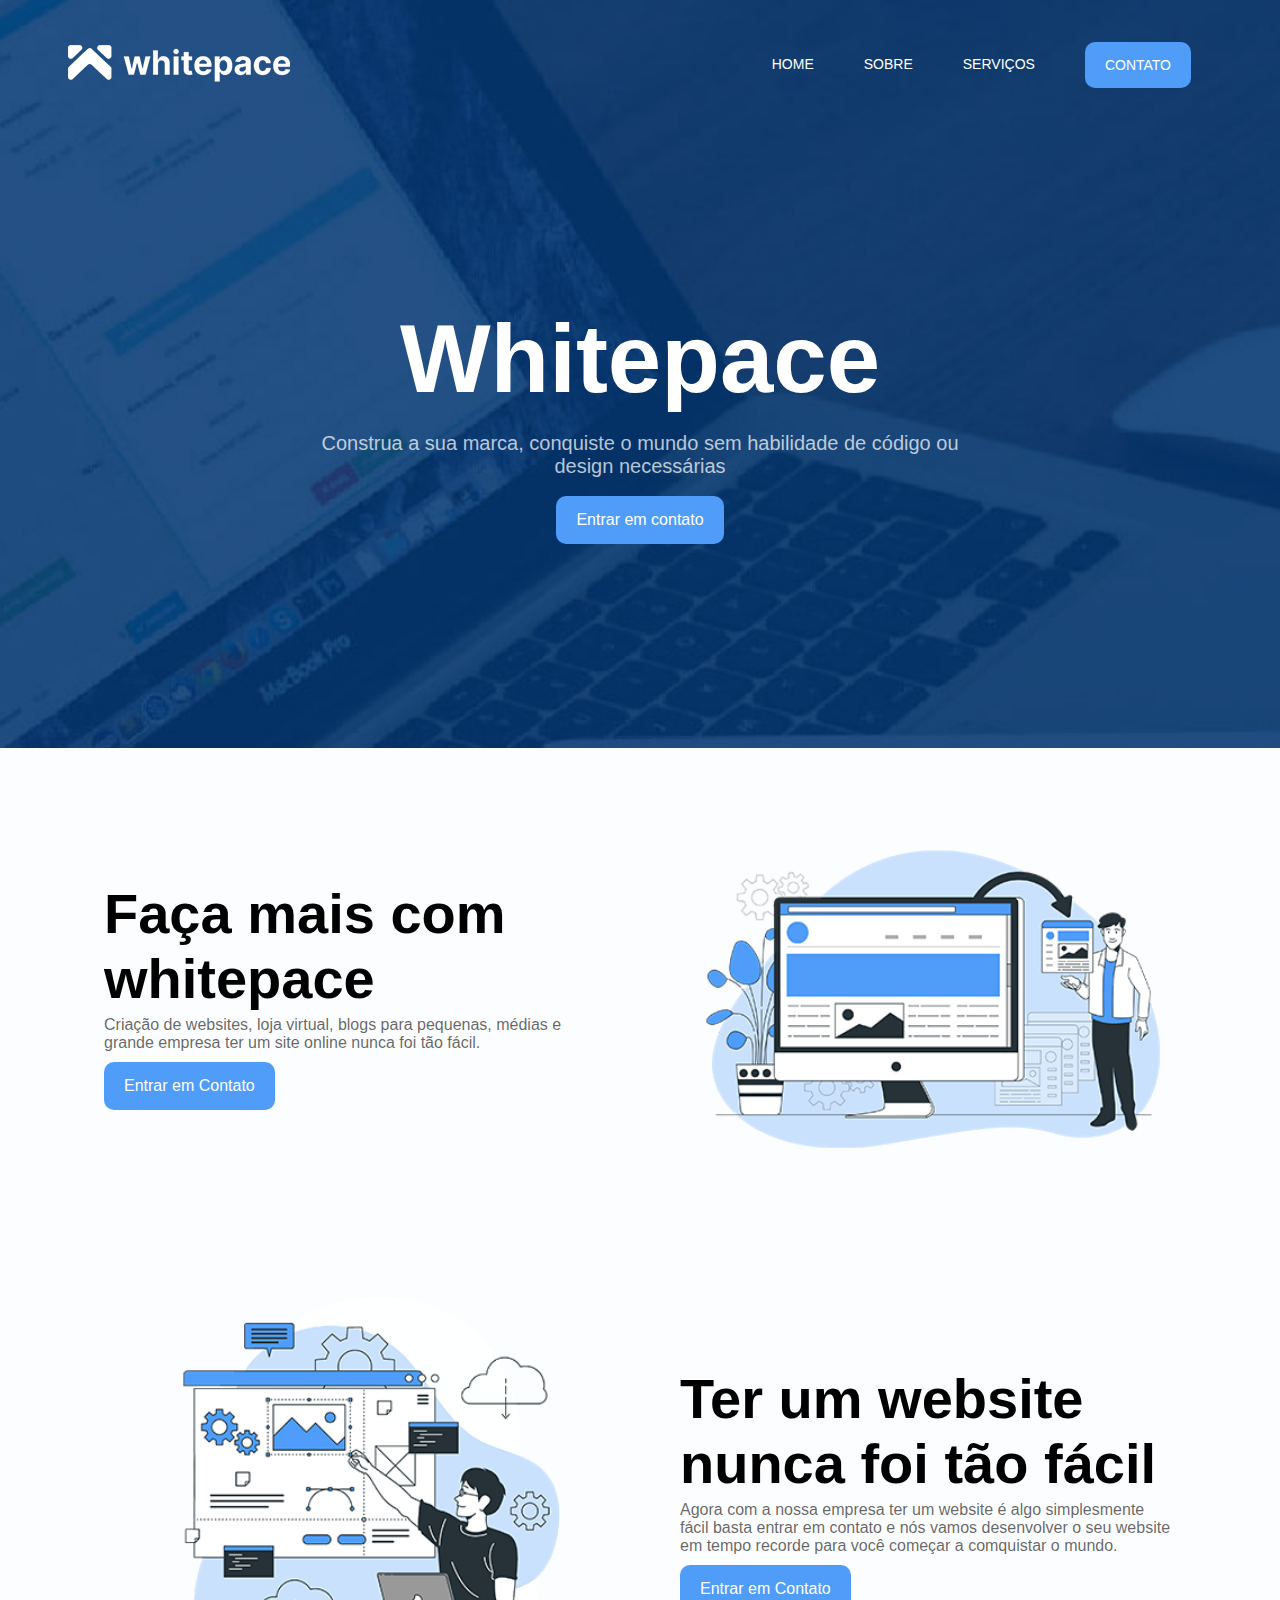
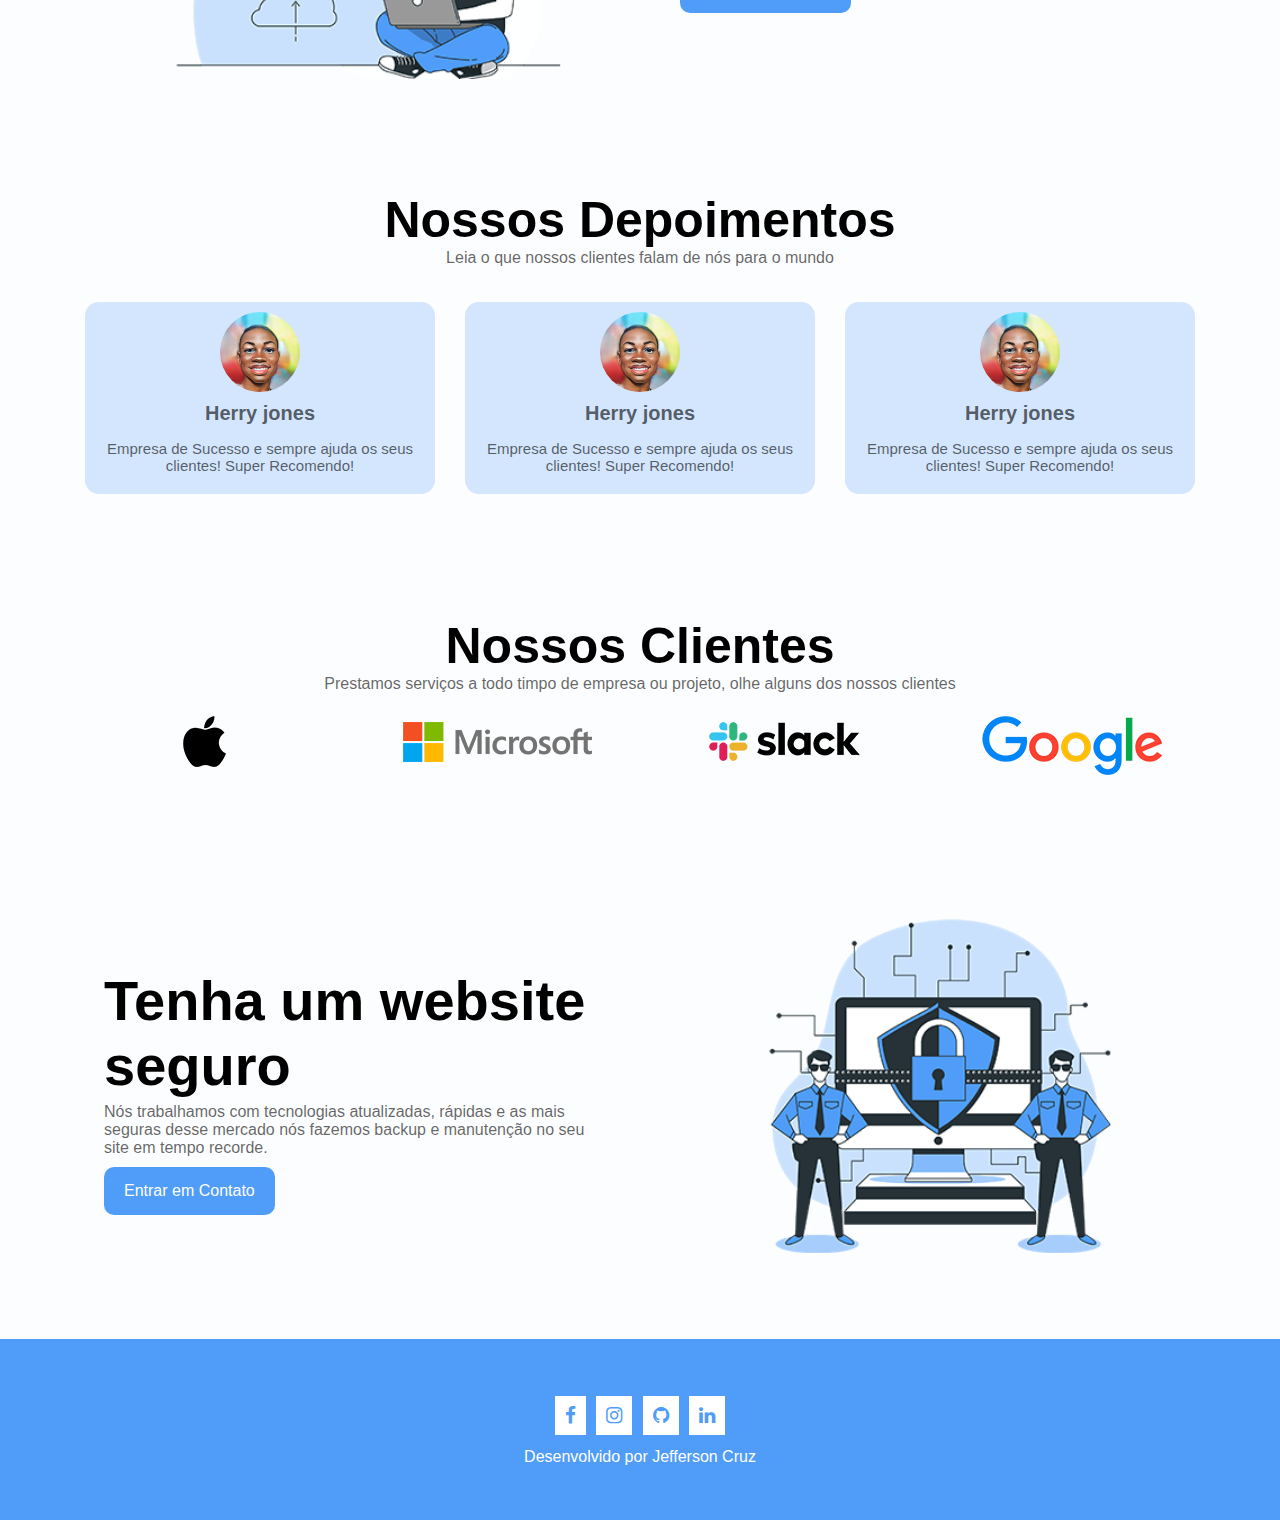
<file: index.html>
<!DOCTYPE html>
<html lang="pt-br">

<head>
    <meta charset="UTF-8">
    <meta name="viewport" content="width=device-width, initial-scale=1.0">
    <link rel="stylesheet" href="css/index.css">
    <link rel="stylesheet" href="https://cdnjs.cloudflare.com/ajax/libs/font-awesome/4.7.0/css/font-awesome.css"
        integrity="sha512-5A8nwdMOWrSz20fDsjczgUidUBR8liPYU+WymTZP1lmY9G6Oc7HlZv156XqnsgNUzTyMefFTcsFH/tnJE/+xBg=="
        crossorigin="anonymous" referrerpolicy="no-referrer" />
    <title>Website</title>
</head>

<body>

    <!-- header -->

    <header style="background-image: url('img/background-home.jpg');">
        <!-- container -->
        <div class="container">
            <nav>
                <a href="index.html">
                    <img src="img/logo.png" alt="Logo">
                </a>
                <ul class="ul">
                    <a href="index.html">Home</a>
                    <a href="sobre.html">Sobre</a>
                    <a href="servicos.html">Serviços</a>
                    <a class="btn" href="contato.html">Contato</a>
                    <div class="close-icon" onclick="closeMenu()">
                        <i class="fa fa-times-circle"></i>
                    </div>
                </ul>
                <div class="menu-icon" onclick="openMenu()">
                    <i class="fa fa-bars"></i>
                </div>
            </nav>
            <section class="banner">
                <div class="banner-text">
                    <h1>Whitepace</h1>
                    <p> Construa a sua marca, conquiste o mundo sem habilidade de código ou design necessárias</p>
                    <a href="contato.html" class="btn animate-btn">Entrar em contato</a>
                </div>

            </section>


        </div>
        <!-- end container -->
    </header>
    <!-- end header-->
    <!-- faca mais -->
    <section class="faca-mais">

        <!--Container-->
        <div class="container">
            <div class="faca-mais-text">
                <h3>Faça mais com whitepace</h3>
                <p>Criação de websites, loja virtual, blogs para pequenas, médias e grande empresa ter um site online
                    nunca foi tão fácil.</p>
                <a href="contato.html" class="btn animate-btn">Entrar em Contato</a>
            </div>
            <div class="faca-mais-img">
                <img src="img/img-1.png" alt="">
            </div>

        </div>
        <!-- end Container-->

    </section>
    <!-- end faca mais -->

    <!-- faca mais 2 -->
    <section class="faca-mais 2 ">

        <!--Container-->
        <div class="container">
            <div class="faca-mais-img">
                <img src="img/img-2.png" alt="">
            </div>
            <div class="faca-mais-text">
                <h3>Ter um website nunca foi tão fácil</h3>
                <p>Agora com a nossa empresa ter um website é algo simplesmente fácil basta entrar em contato e nós
                    vamos desenvolver o seu website
                    em tempo recorde para você começar a comquistar o mundo.
                </p>
                <a href="contato.html" class="btn animate-btn">Entrar em Contato</a>
            </div>
        </div>
        <!-- end Container-->
    </section>
    <!-- end faca mais 2-->

    <!--Depoimentos-->
    <section class="depoimentos">
        <div class="container">
            <h3>Nossos Depoimentos</h3>
            <p>Leia o que nossos clientes falam de nós para o mundo</p>
            <div class="cards">
                <!-- end card item 1 -->
                <div class="card-item 1">
                    <img src="img/me.jpg" alt="Matheus">
                    <p class="nome-user">Herry jones</p>
                    <p class="depoimento-user">
                        Empresa de Sucesso e sempre ajuda os seus clientes! Super Recomendo!
                    </p>
                </div>
                <!-- end card item 1 -->

                <!-- end card item 2 -->
                <div class="card-item 2">
                    <img src="img/me.jpg" alt="Matheus">
                    <p class="nome-user">Herry jones</p>
                    <p class="depoimento-user">
                        Empresa de Sucesso e sempre ajuda os seus clientes! Super Recomendo!
                    </p>
                </div>
                <!-- end card item 2 -->

                <!-- end card item 3 -->
                <div class="card-item 3">
                    <img src="img/me.jpg" alt="Matheus">
                    <p class="nome-user">Herry jones</p>
                    <p class="depoimento-user">
                        Empresa de Sucesso e sempre ajuda os seus clientes! Super Recomendo!
                    </p>
                </div>
                <!-- end card item 3 -->
            </div>
        </div>
    </section>
    <!-- End Depoimentos-->


    <!-- Clientes -->
    <section class="clientes">
        <div class="container">
            <h3>Nossos Clientes</h3>
            <p>Prestamos serviços a todo timpo de empresa ou projeto, olhe alguns dos nossos clientes</p>
            <div>
                <img src="img/apple.png" alt="">
                <img src="img/microsoft.png" alt="">
                <img src="img/slack.png" alt="">
                <img src="img/google.png" alt="">
            </div>
        </div>
    </section>
    <!-- end Clientes -->

    <!-- Faça Mais -->
    <section class="faca-mais">
        <!--Container-->
        <div class="container">
            <div class="faca-mais-text">
                <h3>Tenha um website seguro</h3>
                <p>Nós trabalhamos com tecnologias atualizadas, rápidas e as mais seguras desse mercado nós fazemos
                    backup e manutenção no seu site em tempo recorde.</p>
                <a href="contato.html" class="btn animate-btn">Entrar em Contato</a>
            </div>
            <div class="faca-mais-img">
                <img src="img/security.png" alt="">
            </div>
        </div>
        <!-- end Container-->
    </section>
    <!-- end faca mais -->

    <footer class="footer">
        <div class="container">
            <div class="links">
                <a href="#"> <i class="fa fa-facebook"></i></a>
                <a href="#"> <i class="fa fa-instagram" aria-hidden="true"></i></a>
                <a href="#"> <i class="fa fa-github"></i></a>
                <a href="#"> <i class="fa fa-linkedin"></i></a>
            </div>
            <p>Desenvolvido por Jefferson Cruz</p>
        </div>
    </footer>

    <script src="js/main.js"></script>
</body>

</html>
</file>
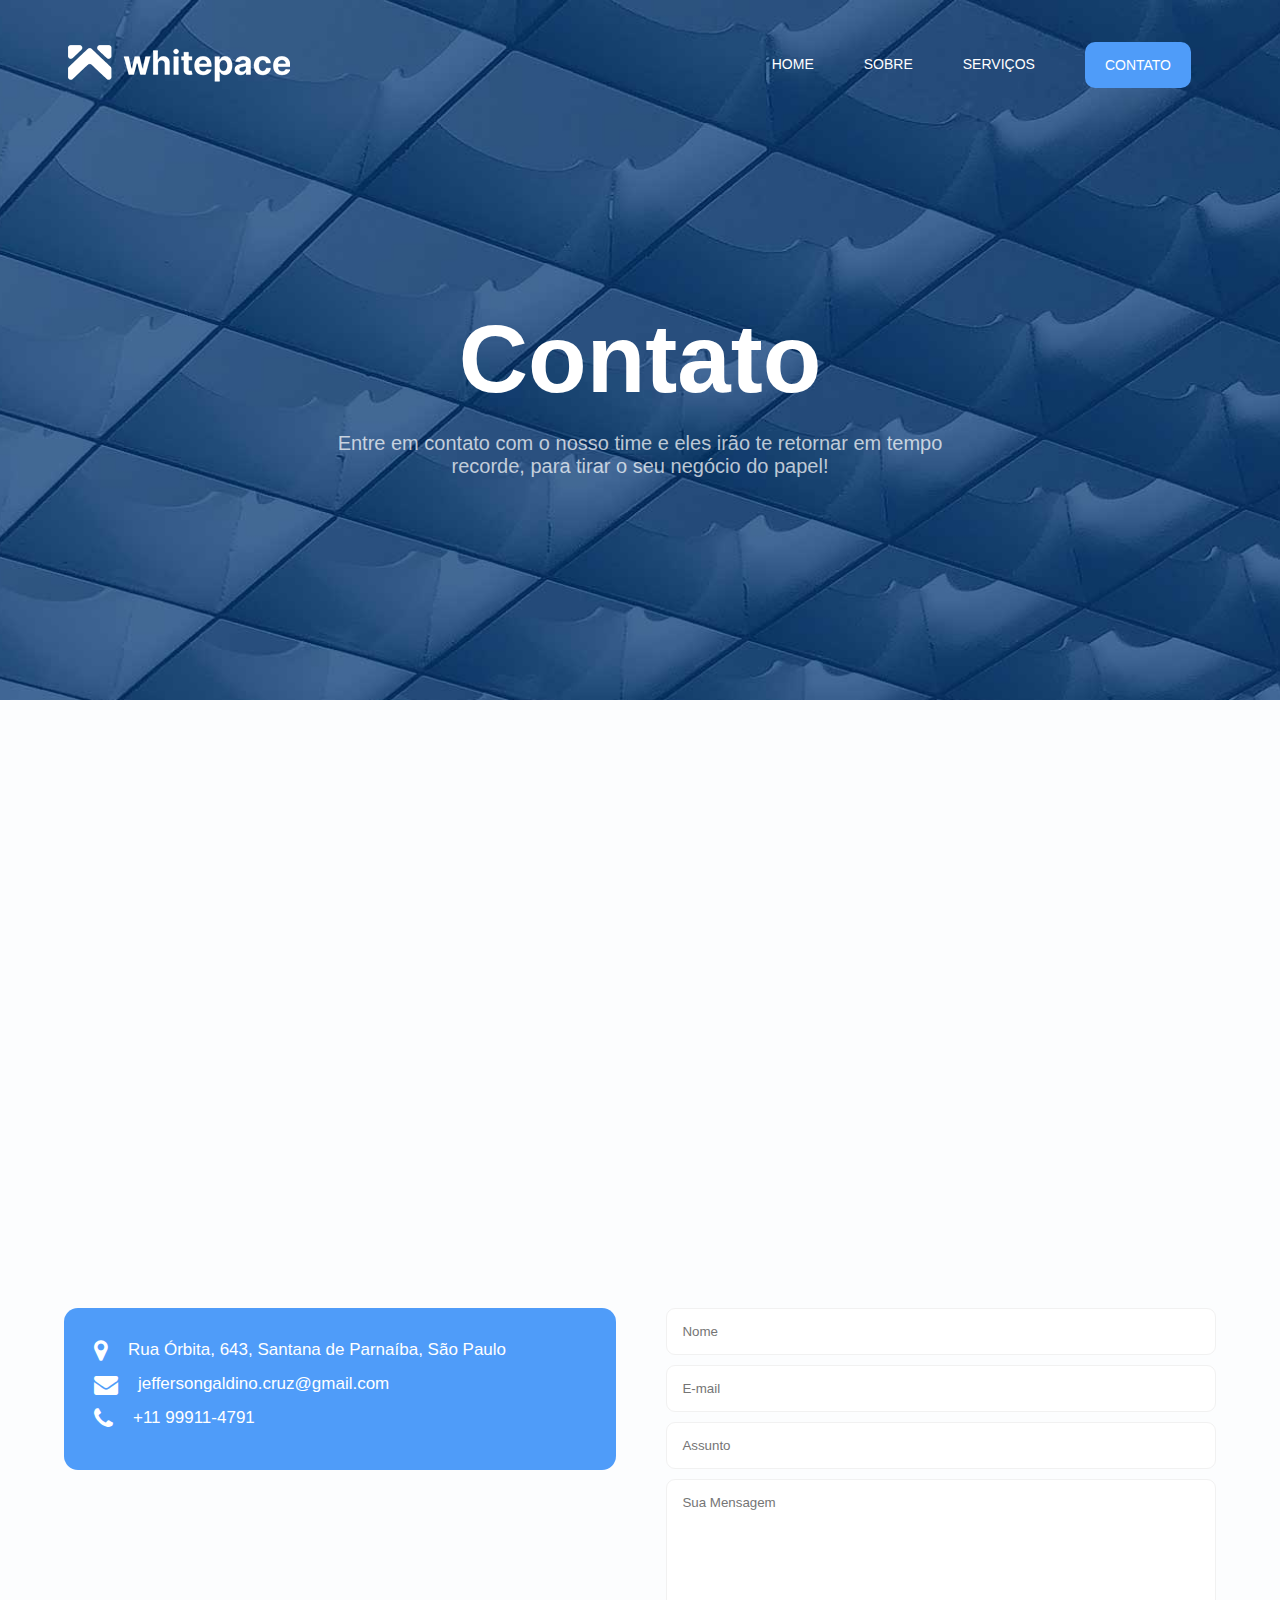
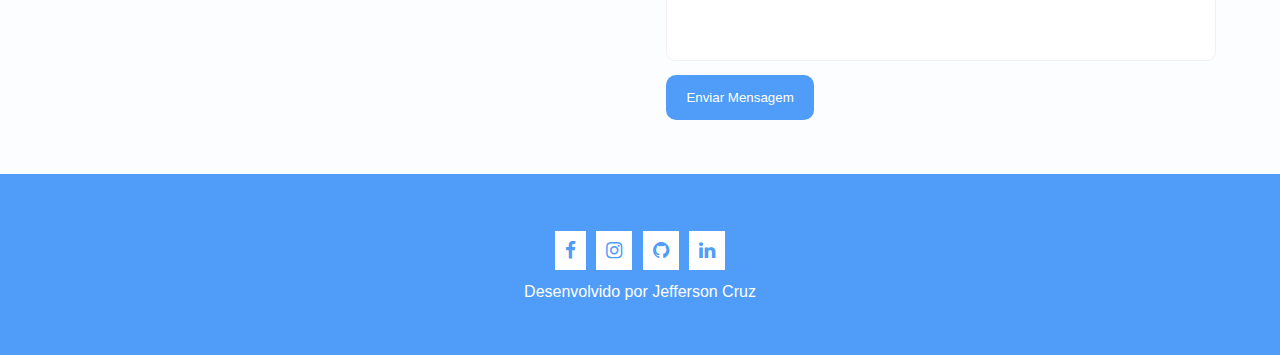
<file: contato.html>
<!DOCTYPE html>
<html lang="pt-br">

<head>
    <meta charset="UTF-8">
    <meta name="viewport" content="width=device-width, initial-scale=1.0">
    <link rel="stylesheet" href="css/index.css">
    <link rel="stylesheet" href="https://cdnjs.cloudflare.com/ajax/libs/font-awesome/4.7.0/css/font-awesome.css"
        integrity="sha512-5A8nwdMOWrSz20fDsjczgUidUBR8liPYU+WymTZP1lmY9G6Oc7HlZv156XqnsgNUzTyMefFTcsFH/tnJE/+xBg=="
        crossorigin="anonymous" referrerpolicy="no-referrer" />
    <title>Contato</title>
</head>

<body>

    <!-- header -->

    <header style="background-image: url('img/background-contacto.jpg');">
        <!-- container -->
        <div class="container">
            <nav>
                <a href="index.html">
                    <img src="img/logo.png" alt="Logo">
                </a>
                <ul class="ul">
                    <a href="index.html">Home</a>
                    <a href="sobre.html">Sobre</a>
                    <a href="servicos.html">Serviços</a>
                    <a class="btn" href="contato.html">Contato</a>
                    <div class="close-icon" onclick="closeMenu()">
                        <i class="fa fa-times-circle"></i>
                    </div>
                </ul>
                <div class="menu-icon" onclick="openMenu()">
                    <i class="fa fa-bars"></i>
                </div>
            </nav>
            <section class="banner">
                <div class="banner-text">
                    <h1>Contato</h1>
                    <p>Entre em contato com o nosso time e eles irão te retornar em tempo recorde, para tirar o seu negócio do papel!</p>
                </div>

            </section>
        </div>
        <!-- end container -->
    </header>
    <!-- end header-->

    <section class="contato">
        <div class="container">
            <div class="mapa">
                <iframe src="https://www.google.com/maps/embed?pb=!1m18!1m12!1m3!1d3661.1909902060506!2d-46.88088632388792!3d-23.417466956322986!2m3!1f0!2f0!3f0!3m2!1i1024!2i768!4f13.1!3m3!1m2!1s0x94cf1d80aa053f97%3A0x5003f89f3842dc88!2sR.%20da%20Orbita%2C%20643%20-%20Ch%C3%A1cara%20do%20Solar%20II%20(Fazendinha)%2C%20Santana%20de%20Parna%C3%ADba%20-%20SP%2C%2006531-095!5e0!3m2!1spt-BR!2sbr!4v1706127122919!5m2!1spt-BR!2sbr" width="100%" height="500px" style="border:0;" allowfullscreen="" loading="lazy" referrerpolicy="no-referrer-when-downgrade"></iframe>
            </div>
            <div class="contato-info">
                <div class="left-side">
                    <div>
                        <i class="fa fa-map-marker"></i>
                        <p>Rua Órbita, 643, Santana de Parnaíba, São Paulo</p>
                    </div>
                    <div>
                        <i class="fa fa-envelope"></i>
                        <p>jeffersongaldino.cruz@gmail.com</p>
                    </div>
                    <div>
                        <i class="fa fa-phone"></i>
                        <p>+11 99911-4791</p>
                    </div>

                </div>
                <div class="right-side">
                    <form action="">
                        <input type="text" placeholder="Nome" required>
                        <input type="email" placeholder="E-mail" required>
                        <input type="text" placeholder="Assunto" required>
                        <textarea cols="30" rows="10" placeholder="Sua Mensagem" required></textarea>
                        <button class="btn">Enviar Mensagem</button>
                    </form>

                </div>
            </div>
        </div>
    </section>

    <footer class="footer">
        <div class="container">
            <div class="links">
                <a href="#"> <i class="fa fa-facebook"></i></a>
                <a href="#"> <i class="fa fa-instagram" aria-hidden="true"></i></a>
                <a href="#"> <i class="fa fa-github"></i></a>
                <a href="#"> <i class="fa fa-linkedin"></i></a>
            </div>
            <p>Desenvolvido por Jefferson Cruz</p>
        </div>
    </footer>

    <script src="js/main.js"></script>
</body>

</html>
</file>
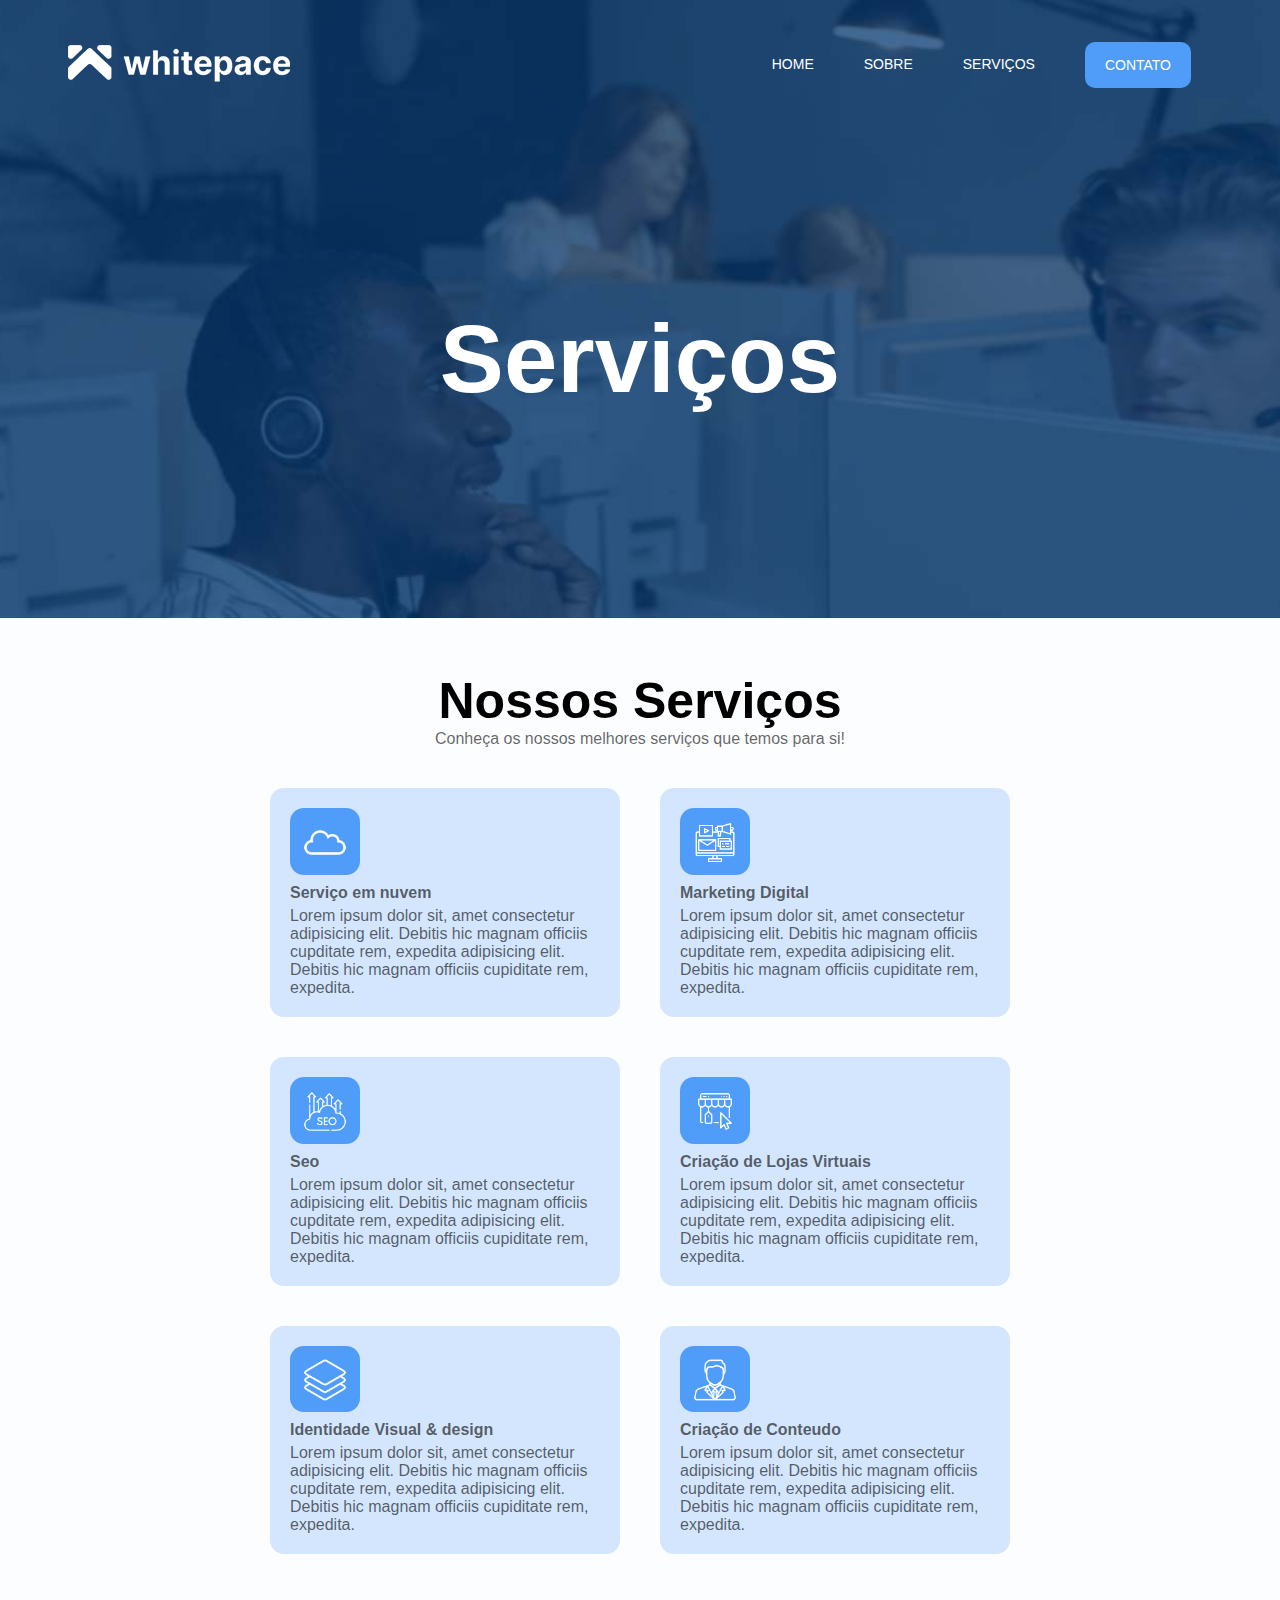
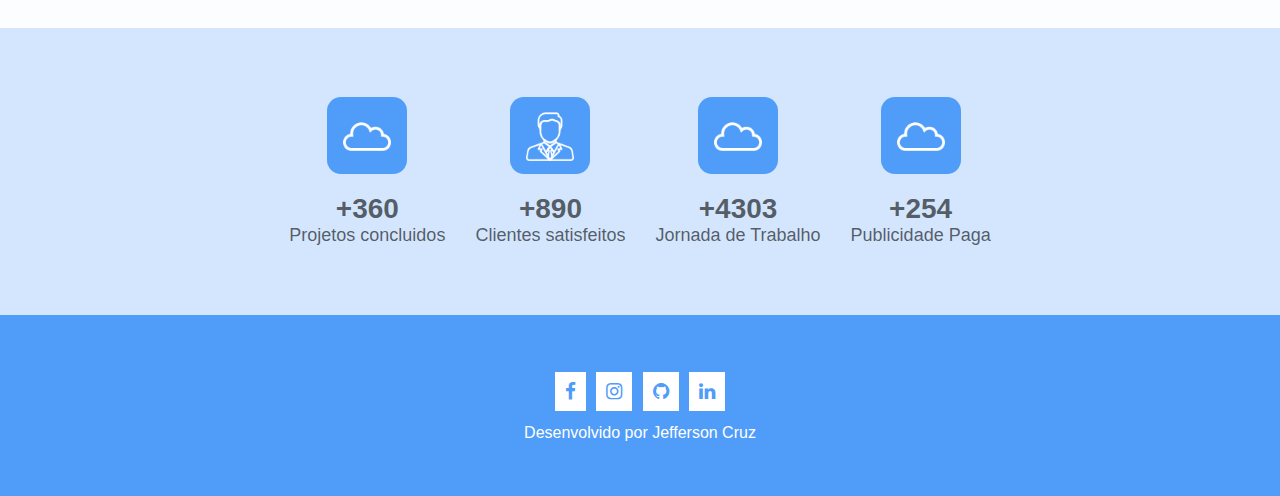
<file: servicos.html>
<!DOCTYPE html>
<html lang="pt-br">

<head>
    <meta charset="UTF-8">
    <meta name="viewport" content="width=device-width, initial-scale=1.0">
    <link rel="stylesheet" href="css/index.css">
    <link rel="stylesheet" href="https://cdnjs.cloudflare.com/ajax/libs/font-awesome/4.7.0/css/font-awesome.css"
        integrity="sha512-5A8nwdMOWrSz20fDsjczgUidUBR8liPYU+WymTZP1lmY9G6Oc7HlZv156XqnsgNUzTyMefFTcsFH/tnJE/+xBg=="
        crossorigin="anonymous" referrerpolicy="no-referrer" />
    <title>Serviços</title>
</head>

<body>

    <!-- header -->

    <header style="background-image: url('img/background-servicos.jpg');">
        <!-- container -->
        <div class="container">
            <nav>
                <a href="index.html">
                    <img src="img/logo.png" alt="Logo">
                </a>
                <ul class="ul">
                    <a href="index.html">Home</a>
                    <a href="sobre.html">Sobre</a>
                    <a href="servicos.html">Serviços</a>
                    <a class="btn" href="contato.html">Contato</a>
                    <div class="close-icon" onclick="closeMenu()">
                        <i class="fa fa-times-circle"></i>
                    </div>
                </ul>
                <div class="menu-icon" onclick="openMenu()">
                    <i class="fa fa-bars"></i>
                </div>
            </nav>
            <section class="banner">
                <div class="banner-text">
                    <h1>Serviços</h1>
                </div>

            </section>
        </div>
        <!-- end container -->
    </header>
    <!-- end header-->

    <section class="servicos">
        <div class="container">
            <h3>Nossos Serviços</h3>
            <p>Conheça os nossos melhores serviços que temos para si!</p>
            <!-- rows cards -->
            <div class="rows-card">
                <!-- row card item 1 -->
                <div class="row-card-item">
                    <img src="img/cloud.png" alt="">
                    <p class="nome-servico"><strong>Serviço em nuvem</strong></strong></p>
                    <p class="descricao-servico">Lorem ipsum dolor sit, amet consectetur adipisicing elit. Debitis hic
                        magnam officiis
                        cupditate rem, expedita adipisicing elit. Debitis hic magnam officiis cupiditate rem, expedita.
                    </p>

                </div>
                <!-- end row card item 1 -->

                <!-- row card item 2 -->
                <div class="row-card-item">
                    <img src="img/digital-marketing.png" alt="">
                    <p class="nome-servico"><strong>Marketing Digital</strong></strong></p>
                    <p class="descricao-servico">Lorem ipsum dolor sit, amet consectetur adipisicing elit. Debitis
                        hic magnam officiis
                        cupditate rem, expedita adipisicing elit. Debitis hic magnam officiis cupiditate rem,
                        expedita.
                    </p>

                </div>
                <!-- end row card item 2 -->

                <!-- rows cards -->

                <!-- row card item 3 -->
                <div class="row-card-item">
                    <img src="img/seo.png" alt="">
                    <p class="nome-servico"><strong>Seo</strong></strong></p>
                    <p class="descricao-servico">Lorem ipsum dolor sit, amet consectetur adipisicing elit.
                        Debitis hic magnam officiis
                        cupditate rem, expedita adipisicing elit. Debitis hic magnam officiis cupiditate rem,
                        expedita.
                    </p>

                </div>
                <!-- end row card item 3 -->

                <!-- row card item 4 -->
                <div class="row-card-item">
                    <img src="img/virtual_store.png" alt="">
                    <p class="nome-servico"><strong>Criação de Lojas Virtuais</strong></strong></p>
                    <p class="descricao-servico">Lorem ipsum dolor sit, amet consectetur adipisicing elit.
                        Debitis hic magnam officiis
                        cupditate rem, expedita adipisicing elit. Debitis hic magnam officiis cupiditate rem,
                        expedita.
                    </p>

                </div>
                <!-- end row card item 4 -->

                <!-- row card item 5 -->
                <div class="row-card-item">
                    <img src="img/layer.png" alt="">
                    <p class="nome-servico"><strong>Identidade Visual & design</strong></strong></p>
                    <p class="descricao-servico">Lorem ipsum dolor sit, amet consectetur adipisicing elit.
                        Debitis hic magnam officiis
                        cupditate rem, expedita adipisicing elit. Debitis hic magnam officiis cupiditate rem,
                        expedita.
                    </p>

                </div>
                <!-- end row card item 5 -->

                <!-- row card item 6 -->
                <div class="row-card-item">
                    <img src="img/manager.png" alt="">
                    <p class="nome-servico"><strong>Criação de Conteudo</strong></strong></p>
                    <p class="descricao-servico">Lorem ipsum dolor sit, amet consectetur adipisicing elit.
                        Debitis hic magnam officiis
                        cupditate rem, expedita adipisicing elit. Debitis hic magnam officiis cupiditate rem,
                        expedita.
                    </p>

                </div>
                <!-- end row card item 6 -->


            </div>
            <!-- end rows cards-->
        </div>
    </section>

    <section class="dados">
        <div class="container">
            <!-- dados item -->
            <div class="dados-item">
                <img src="img/cloud.png" alt="">
                <p>
                    <strong>+360</strong><br>
                    Projetos concluidos
                </p>

            </div>
            <!-- end dados item -->

            <!-- dados item -->
            <div class="dados-item">
                <img src="img/manager.png" alt="">
                <p>
                    <strong>+890</strong><br>
                    Clientes satisfeitos
                </p>

            </div>
            <!-- end dados item -->

            <!-- dados item -->
            <div class="dados-item">
                <img src="img/cloud.png" alt="">
                <p>
                    <strong>+4303</strong><br>
                    Jornada de Trabalho
                </p>

            </div>
            <!-- end dados item -->

           <!-- dados item -->
           <div class="dados-item">
            <img src="img/cloud.png" alt="">
            <p>
                <strong>+254</strong><br>
                Publicidade Paga
            </p>

        </div>
        <!-- end dados item -->

        </div>
    </section>

    <footer class="footer">
        <div class="container">
            <div class="links">
                <a href="#"> <i class="fa fa-facebook"></i></a>
                <a href="#"> <i class="fa fa-instagram" aria-hidden="true"></i></a>
                <a href="#"> <i class="fa fa-github"></i></a>
                <a href="#"> <i class="fa fa-linkedin"></i></a>
            </div>
            <p>Desenvolvido por Jefferson Cruz</p>
        </div>
    </footer>

    <script src="js/main.js"></script>
</body>

</html>
</file>
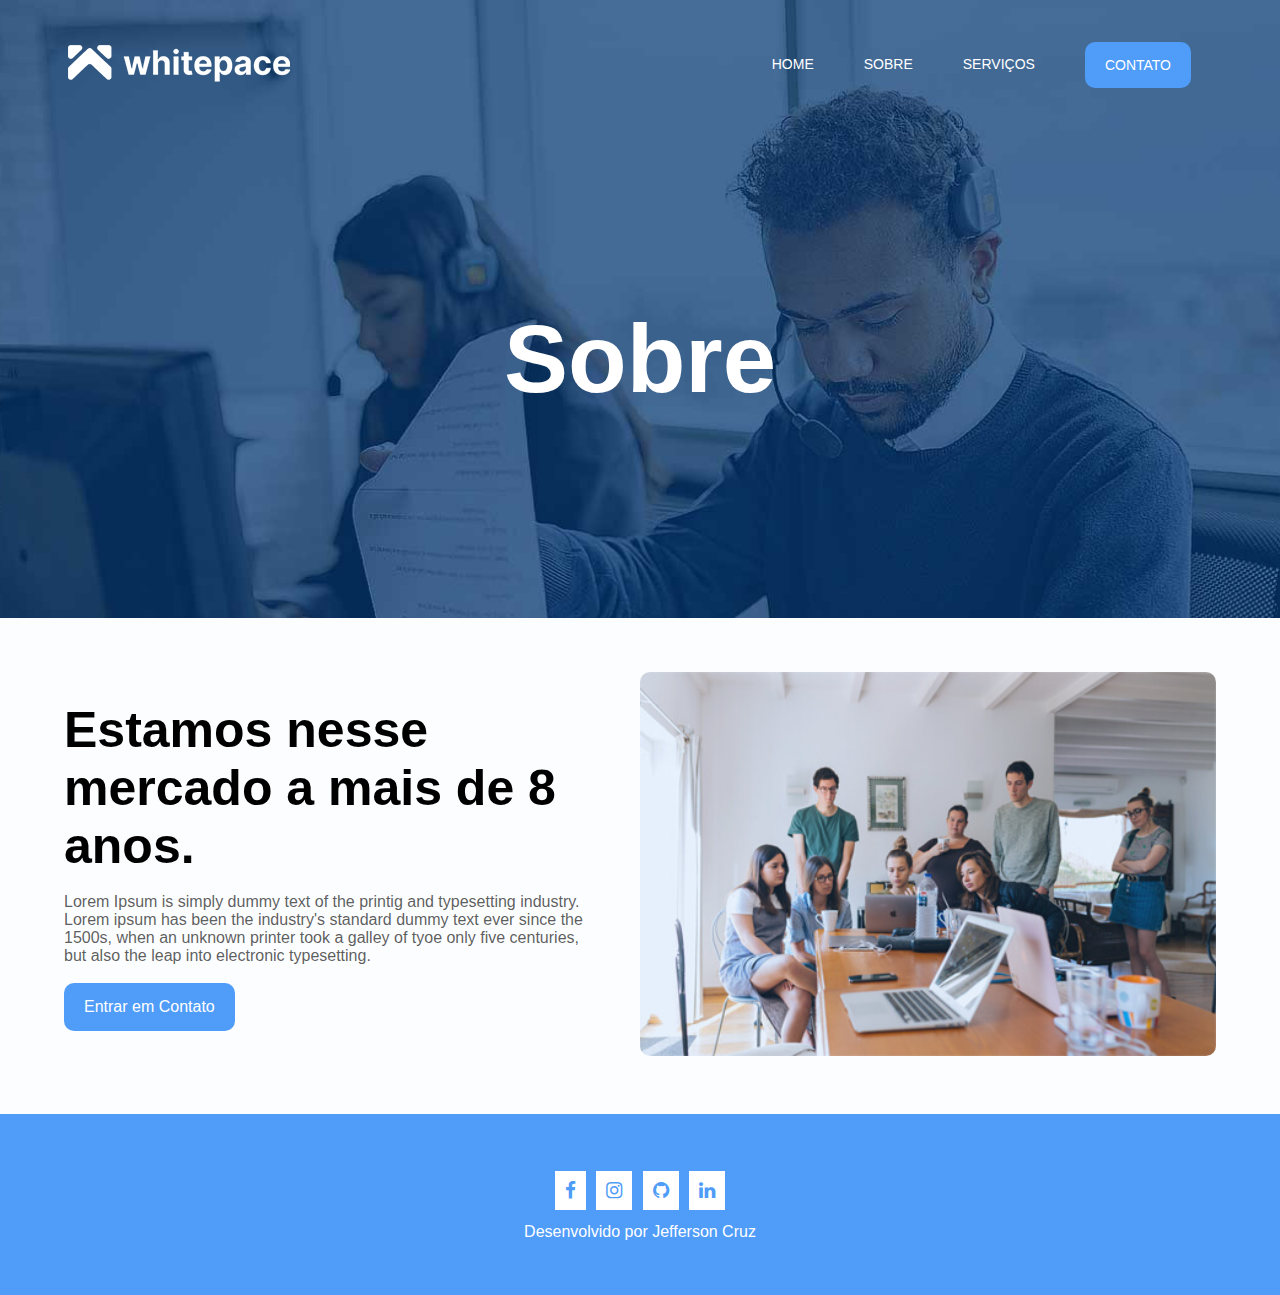
<file: sobre.html>
<!DOCTYPE html>
<html lang="pt-br">

<head>
    <meta charset="UTF-8">
    <meta name="viewport" content="width=device-width, initial-scale=1.0">
    <link rel="stylesheet" href="css/index.css">
    <link rel="stylesheet" href="https://cdnjs.cloudflare.com/ajax/libs/font-awesome/4.7.0/css/font-awesome.css"
        integrity="sha512-5A8nwdMOWrSz20fDsjczgUidUBR8liPYU+WymTZP1lmY9G6Oc7HlZv156XqnsgNUzTyMefFTcsFH/tnJE/+xBg=="
        crossorigin="anonymous" referrerpolicy="no-referrer" />
    <title>Sobre</title>
</head>

<body>

    <!-- header -->

    <header style="background-image: url('img/background-sobre1.jpg');">
        <!-- container -->
        <div class="container">
            <nav>
                <a href="index.html">
                    <img src="img/logo.png" alt="Logo">
                </a>
                <ul class="ul">
                    <a href="index.html">Home</a>
                    <a href="sobre.html">Sobre</a>
                    <a href="servicos.html">Serviços</a>
                    <a class="btn" href="contato.html">Contato</a>
                    <div class="close-icon" onclick="closeMenu()">
                        <i class="fa fa-times-circle"></i>
                    </div>
                </ul>
                <div class="menu-icon" onclick="openMenu()">
                    <i class="fa fa-bars"></i>
                </div>
            </nav>
            <section class="banner">
                <div class="banner-text">
                    <h1>Sobre</h1>
                </div>

            </section>
        </div>
        <!-- end container -->
    </header>
    <!-- end header-->

    <section class="sobre">
        <div class="container">
            <div class="sobre-text">
                <h3>Estamos nesse mercado a mais de 8 anos.</h3>
                <p>Lorem Ipsum is simply dummy text of the printig and typesetting industry. Lorem ipsum has been the industry's standard dummy
                    text ever since the 1500s, when an unknown printer took a galley of tyoe only five centuries, but also the leap into electronic
                    typesetting.
                </p>
                <a href="contao.html" class="btn animate-btn">Entrar em Contato</a>

            </div>
            <div class="sobre-img">
                <img src="img/sobre.jpg" alt="Sobre">

            </div>
        </div>
    </section>

    <footer class="footer">
        <div class="container">
            <div class="links">
                <a href="#"> <i class="fa fa-facebook"></i></a>
                <a href="#"> <i class="fa fa-instagram" aria-hidden="true"></i></a>
                <a href="#"> <i class="fa fa-github"></i></a>
                <a href="#"> <i class="fa fa-linkedin"></i></a>
            </div>
            <p>Desenvolvido por Jefferson Cruz</p>
        </div>
    </footer>

    <script src="js/main.js"></script>
</body>

</html>
</file>
<file: css/index.css>
* {
    margin: 0;
    padding: 0;
    box-sizing: border-box;
    text-decoration: none;
    outline: none;
    font-family: Arial, Helvetica, sans-serif
}

body {
    background-color: #f1f6fc31;
}

section,
footer {
    padding: 54px 0;
}

h3 {
    font-size: 50px;
}

p {
    color: #0000009c;
}

.container {
    max-width: 1400px;
    margin: 0 auto;
    padding: 0 5%;
}

.btn {
    background-color: #4f9cf9;
    color: white;
    padding: 15px 20px;
    border-radius: 10px;
    cursor: pointer;
    display: inline-block;
    transition: 0.1s;
}

.btn:hover {
    background-color: #3580db;
}

.btn.animate-btn {
    animation: animate-outline 1s ease-out infinite;
}

@keyframes animate-outline {
    from {
        outline: 0px solid #4f9bf98a;

    }

    to {
        outline: 15px solid #4f9bf900;

    }
}

header {
    background-position: center;
    background-size: cover;
    background-attachment: fixed;
}

nav {
    display: flex;
    align-items: center;
    justify-content: space-between;
    padding-top: 30px;
}

nav ul {
    display: flex;
    align-items: center;
}

nav ul a {
    color: white;
    margin: 0 25px;
    text-transform: uppercase;
    font-size: 14px;
    display: block;
}

nav ul a:not(.btn)::after {
    content: "";
    background-color: #4f9cf9;
    height: 3px;
    width: 0%;
    display: block;
    margin: 0 auto;
    transition: 0.3s;
}

nav ul a:hover::after {
    width: 100%;
}

/* menu mobile */

nav .menu-icon {
    cursor: pointer;
    font-size: 25px;
    color: white;
    display: none;
}

nav .close-icon {
    display: none;
    font-size: 30px;
    color: white;
}

.banner {
    display: flex;
    justify-content: center;
}

.banner-text {
    margin: 150px;
    text-align: center;
    padding: 0 90px;
}

.banner .banner-text h1 {
    font-size: 96px;
    color: white;
}

.banner .banner-text p {
    font-size: 20px;
    color: #ffffffb7;
    font-weight: lighter;
    margin: 18px 0;
}

/* faca mais */
.faca-mais .container {
    display: flex;
    align-items: center;
}

.faca-mais .faca-mais-text {
    width: 50%;
    padding: 0 40px;
}

.faca-mais .faca-mais-text h3 {
    font-size: 56px;
}

.faca-mais .faca-mais-text p {
    margin: 5px 0 10px 0;
}

.faca-mais .faca-mais-img {
    width: 50%;
}

.faca-mais .faca-mais-img img {
    width: 100%;
}

.depoimentos h3 {
    text-align: center;
}

.depoimentos p {
    margin-bottom: 20px;
    text-align: center;
}

.cards {
    display: flex;
    justify-content: center;
    flex-wrap: wrap;
}

.depoimentos .card-item {
    background-color: #d3e6fd;
    margin: 15px;
    border-radius: 14px;
    text-align: center;
    width: 350px;
    transition: 0.3s;
}

.depoimentos .card-item img {
    border-radius: 100%;
    width: 80px;
    display: block;
    margin: 10px auto;
}

.depoimentos .card-item .nome-user {
    font-weight: 600;
    font-size: 20px;
    margin-bottom: 15px;
    transition: 0.3s;
}

.depoimentos .card-item .depoimento-user {
    font-size: 15px;
    padding: 0 15px;
    transition: 0.3s;
}

.depoimentos .card-item:hover {
    background-color: #4f9cf9;
    margin-top: -5px;
}

.depoimentos .card-item:hover .nome-user,
.depoimentos .card-item:hover .depoimento-user {
    color: white;
}

.clientes h3,
.clientes p {
    text-align: center;
}

.clientes .container div {
    display: flex;
    align-items: center;
    justify-content: space-around;
    flex-wrap: wrap;
}

.footer {
    background-color: #4f9cf9;
    text-align: center;
}

.footer i {
    color: #4f9cf9;
    font-size: 19px;
    background-color: white;
    padding: 10px;
    margin: 3px;
}

.footer p {
    margin-top: 10px;
    color: white;
}

.sobre .container {
    display: flex;
    align-items: center;
    justify-content: space-between;
}

.sobre .sobre-text {
    width: 50%;
    padding-right: 40px;
}

.sobre .sobre-text p {
    margin: 18px 0;
    color: #000000a6
}

.sobre .sobre-img {
    width: 50%;
}

.sobre .sobre-img img {
    width: 100%;
    border-radius: 10px;
}


/* pagina servicos */
.servicos h3 {
    text-align: center;
}

.servicos .container>p {
    text-align: center;
}

.servicos .rows-card {
    display: flex;
    justify-content: center;
    margin-top: 20px;
    flex-wrap: wrap;

}

.servicos .row-card-item {
    background-color: #d3e6fd;
    width: 350px;
    padding: 20px;
    border-radius: 14px;
    margin: 20px;
    transition: 0.3s;
}

.servicos .row-card-item:hover {
    background-color: #4f9cf9;
}

.servicos .row-card-item:hover p {
    color: white;
}

.servicos .row-card-item img {
    background-color: #4f9cf9;
    border-radius: 14px;
    width: 70px;
    padding: 9px;
}

.servicos .row-card-item p.nome-servico {
    margin: 5px 0;
    transition: 0.3s;
}

.servicos .row-card-item p.descricao-servico {
    transition: 0.3s;
}

/* end pagina servicos */

/* dados */

.dados {
    background-color: #d3e6fd;
}

.dados .container {
    display: flex;
    justify-content: center;
    flex-wrap: wrap;
}

.dados .dados-item {
    text-align: center;
    margin: 15px;
    color: #000000be;
}

.dados .dados-item img {
    background-color: #4f9cf9;
    border-radius: 14px;
    padding: 10px;
    margin-bottom: 15px;
    width: 80px;
}

.dados .dados-item p {
    font-size: 18px;
}

.dados .dados-item p strong {
    font-size: 28px;

}

/* end dados */

/* Pagina de Contato */

.contato-info {
    display: flex;
    justify-content: space-between;
    margin-top: 50px;
}

.contato-info .left-side {
    width: 50%;
    padding: 30px;
    background-color: #4f9cf9;
    border-radius: 14px;
    margin-right: 50px;
    height: fit-content;
}

.contato-info .left-side div {
    display: flex;
    align-items: center;
    margin-bottom: 10px;
}

.contato-info .left-side div i {
    font-size: 24px;
    margin-right: 20px;
    color: white;
}

.contato-info .left-side p {
    font-size: 17px;
    color: white;
}

.contato-info .right-side {
    width: 50%;
}

.contato-info .right-side input {
    display: block;
    width: 100%;
    margin-bottom: 10px;
    height: 47px;
    padding: 15px;
    border-radius: 9px;
    transition: 0.3s;
    border: 1px solid #f1f1f1;
    color: #212121;
    font-weight: lighter
}

.contato-info .right-side input:focus,
.container .right-side textarea:focus {
    border-color: #4f9cf9;
}

.contato-info .right-side textarea {
    border: 1px solid #f1f1f1;
    color: #212121;
    border-radius: 9px;
    margin-bottom: 10px;
    padding: 15px;
    width: 100%;
    transition: 0.3s;
    resize: none;
}

.contato-info .right-side button {
    border: none;
}

/* end pagina de contato */


@media(max-width: 830px) {
    .ul {
        position: fixed;
        top: 0;
        left: 0;
        background-color: #184b88;
        width: 100%;
        height: 100%;
        flex-direction: column;
        align-items: center;
        justify-content: center;
        clip-path: circle(0% at 100% 0);
        transition: 0.7s;
    }

    .ul.open {
        clip-path: circle(141.4% at 100% 0);
    }

    .ul a {
        margin: 10px 0;
        font-size: 16px;
    }

    nav .menu-icon {
        display: block;
    }

    nav .close-icon {
        display: block;
        position: absolute;
        top: 46px;
        right: 28px;
    }

    /* Pagina Resposiva */

    .faca-mais .faca-mais-text {
        margin-top: 10px;
        padding: 0 20px;
        order: 1;
    }

    .faca-mais .container {
        flex-direction: column;
    }

    .faca-mais .faca-mais-text h3 {
        font-size: 48px;
    }

    .faca-mais .faca-mais-text,
    .faca-mais .faca-mais-img {
        width: 100%;
    }

    /* banner responsivo */

    .banner .banner-text {
        padding: 0;
        margin: 80px;
    }

    .banner .banner-text h1 {
        font-size: 80px;
    }

    .banner .banner-text p {
        font-size: 15px;
    }

    .depoimentos .card-item {
        width: 100%;
    }

    /* Pagina sobre responsiva */

    .sobre .container {
        flex-direction: column-reverse;
    }

    .sobre,
    .sobre-img,
    .sobre .sobre-text {
        width: 100%;
    }

    .sobre .sobre-text {
        margin-top: 40px;
    }

    /* Pagina contato responsivo */
    .contato .contato-info {
        flex-direction: column-reverse;
    }

    .contato-info .right-side,
    .contato-info .left-side {
        width: 100%;
    }

    .contato-info .right-side {
        margin-bottom: 30px;
    }

    @media(max-width: 500px) {
        .banner .banner-text h1 {
            font-size: 50px;
        }

        .faca-mais .faca-mais-text h3 {
            font-size: 40px;
        }
    }
}
</file>
